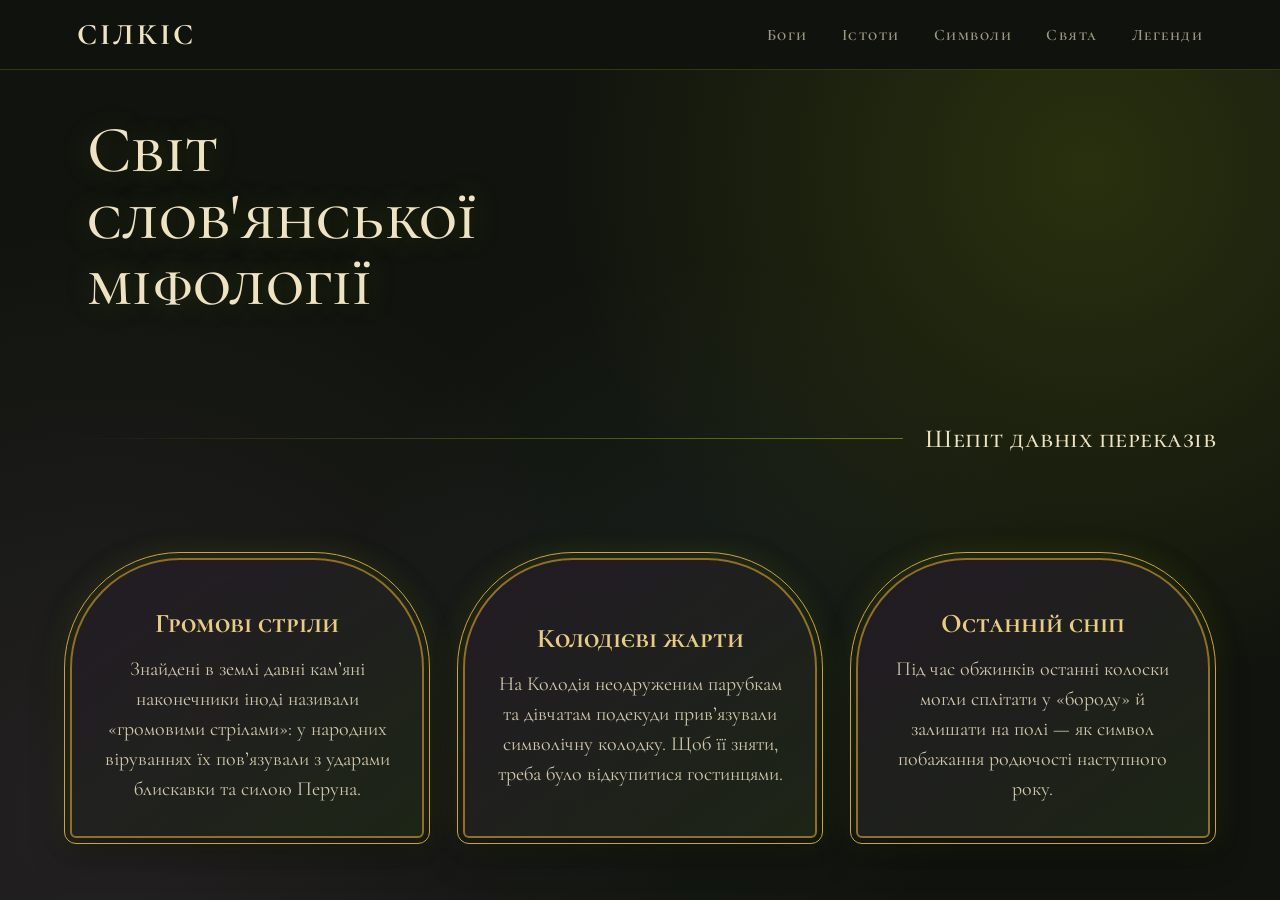
<file: index.html>
<!DOCTYPE html>

<html lang="uk">
<head>
<meta charset="utf-8"/>
<meta content="width=device-width, initial-scale=1.0" name="viewport"/>
<title>Сілкіс — Світ слов'янської міфології</title>
<link href="style.css" rel="stylesheet"/>
</head>
<body class="home-page">
<header class="header">
<a class="logo" href="index.html">Сілкіс</a>
<button aria-expanded="false" aria-label="Відкрити меню" class="menu-toggle" id="menuToggle">
      ☰
    </button>
<nav class="navigation" id="navigation">
<a href="gods.html">Боги</a>
<a href="creatures.html">Істоти</a>
<a href="symbols.html">Символи</a>
<a href="celebrations.html">Свята</a>
<a href="tales.html">Легенди</a>
</nav>
</header>
<main>
<section class="home">
<div class="home-content">
<h1>
          Світ<br/>
          слов'янської<br/>
          міфології
        </h1>
</div>
<div class="home-lore-heading"><h2 class="home-lore-title">Шепіт давніх переказів</h2></div><div aria-label="Шепіт давніх переказів" class="home-cards"><article class="lore-card"><h3>Громові стріли</h3><p>Знайдені в землі давні кам’яні наконечники іноді називали «громовими стрілами»: у народних віруваннях їх пов’язували з ударами блискавки та силою Перуна.</p></article><article class="lore-card"><h3>Колодієві жарти</h3><p>На Колодія неодруженим парубкам та дівчатам подекуди прив’язували символічну колодку. Щоб її зняти, треба було відкупитися гостинцями.</p></article><article class="lore-card"><h3>Останній сніп</h3><p>Під час обжинків останні колоски могли сплітати у «бороду» й залишати на полі — як символ побажання родючості наступного року.</p></article></div>
</section>
</main>
<script src="menu.js"></script></body>
</html>
</file>
<file: style.css>
@import url("https://fonts.googleapis.com/css2?family=Cormorant+Garamond:ital,wght@0,500;0,600;1,500&family=Cormorant+SC:wght@500;600;700&display=swap");

:root {
  --green: #87a210;
  --green-dark: #667b0d;
  --green-soft: #a0b34c;
  --green-deep: #1d2406;

  --gold: #c9a24a;
  --gold-dark: #8f6f2a;
  --gold-soft: #e6cc85;

  --night: #11140e;
  --forest: #171d14;
  --moss: #1d2616;
  --plum: #241b27;
  --abyss: #141f27;

  --parchment: #efe3c4;
  --text: rgba(239, 227, 196, 0.86);
  --text-soft: rgba(239, 227, 196, 0.64);
  --line: rgba(135, 162, 16, 0.28);
  --glow: rgba(135, 162, 16, 0.25);

  --font-title: "Cormorant SC", serif;
  --font-body: "Cormorant Garamond", serif;

  --radius: 6px;
  --page-width: 1040px;
}

* {
  margin: 0;
  padding: 0;
  box-sizing: border-box;
}

html {
  scroll-behavior: smooth;
}

body {
  font-family: var(--font-body);
  font-size: 19px;
  color: var(--text);
  background: var(--night);
  -webkit-font-smoothing: antialiased;
}

main {
  padding-top: 70px;
}

.header {
  height: 70px;
  width: 100%;
  padding: 0 6%;
  display: flex;
  align-items: center;
  background: rgba(17, 20, 14, 0.92);
  -webkit-backdrop-filter: blur(10px);
  backdrop-filter: blur(10px);
  position: fixed;
  top: 0;
  left: 0;
  z-index: 1000;
  border-bottom: 1px solid var(--line);
}

.logo {
  color: var(--parchment);
  text-decoration: none;
  font-family: var(--font-title);
  font-size: 30px;
  font-weight: 700;
  letter-spacing: 3px;
  text-transform: uppercase;
  transition: color 0.25s ease;
}

.logo:hover {
  color: var(--green);
}

.navigation {
  display: flex;
  align-items: center;
  justify-content: flex-end;
  gap: 34px;
  flex: 1;
}

.navigation a {
  color: var(--text-soft);
  text-decoration: none;
  font-family: var(--font-title);
  font-size: 16px;
  font-weight: 600;
  letter-spacing: 1.5px;
  position: relative;
  padding: 7px 0;
  transition: color 0.25s ease;
}

.navigation a:hover,
.navigation a.active {
  color: var(--green-soft);
}

.navigation a::after {
  content: "";
  position: absolute;
  bottom: 0;
  left: 0;
  width: 0;
  height: 1px;
  background: var(--green);
  transition: width 0.25s ease;
}

.navigation a:hover::after,
.navigation a.active::after {
  width: 100%;
}

.menu-toggle {
  display: none;
  border: none;
  background: transparent;
  color: var(--parchment);
  font-size: 30px;
  cursor: pointer;
}

a:focus-visible,
button:focus-visible {
  outline: 2px solid var(--green);
  outline-offset: 4px;
  border-radius: 4px;
}

.page-intro {
  min-height: 230px;
  padding: 44px max(6%, calc((100vw - var(--page-width)) / 2));
  text-align: center;
  display: flex;
  flex-direction: column;
  justify-content: center;
  align-items: center;
}

.page-intro h1 {
  font-family: var(--font-title);
  font-size: clamp(38px, 5vw, 54px);
  font-weight: 500;
  letter-spacing: 0.4px;
  line-height: 1.1;
  margin-bottom: 12px;
}

.page-intro p {
  font-family: var(--font-body);
  font-style: italic;
  font-size: 23px;
  line-height: 1.5;
  max-width: 680px;
}

.content-section {
  padding: 46px max(6%, calc((100vw - var(--page-width)) / 2)) 50px;
  position: relative;
  border-top: 1px solid;
  border-image: linear-gradient(90deg, transparent, var(--green-dark), transparent) 1;
}

.content-section h2 {
  text-align: center;
  font-family: var(--font-title);
  font-size: clamp(32px, 4vw, 42px);
  font-weight: 600;
  line-height: 1.12;
  letter-spacing: 0.4px;
  margin-bottom: 34px;
  color: var(--parchment);
  position: relative;
}

.content-section h2::after {
  content: "";
  display: block;
  width: 9px;
  height: 9px;
  margin: 16px auto 0;
  background: var(--green);
  transform: rotate(45deg);
  box-shadow: -22px 0 0 -3px var(--gold-dark), 22px 0 0 -3px var(--gold-dark);
}

.content-section p {
  font-size: 20px;
  line-height: 1.7;
  margin-bottom: 12px;
  text-align: left;
  color: var(--text);
}

.content-section p:last-child {
  margin-bottom: 0;
}

.content-section > p {
  max-width: 760px;
  margin-left: auto;
  margin-right: auto;
}

.content-block {
  display: flex;
  align-items: center;
  gap: 44px;
  margin-bottom: 26px;
}

.content-block:last-child {
  margin-bottom: 0;
}

.content-image {
  width: 26%;
  min-width: 190px;
  max-width: 260px;
  aspect-ratio: 4 / 5;
  border-radius: 130px 130px 6px 6px;
  flex-shrink: 0;
  overflow: hidden;
  border: 2px solid var(--gold-dark);
  outline: 1px solid var(--gold);
  outline-offset: 5px;
  box-shadow: 0 0 0 5px rgba(0, 0, 0, 0.22), 0 14px 34px rgba(0, 0, 0, 0.5), 0 0 40px var(--glow);
  position: relative;
  background-color: var(--moss);
  background-size: cover;
  background-position: center;
  filter: saturate(0.82) brightness(0.92) contrast(1.04);
  transition: transform 0.35s ease, filter 0.35s ease;
}

.content-block:hover .content-image {
  transform: translateY(-3px);
  filter: saturate(1) brightness(1) contrast(1.04);
}

.content-description {
  flex: 1;
  min-width: 0;
}

.image-right {
  flex-direction: row-reverse;
}

:is(.gods-page, .creatures-page, .symbols-page, .celebrations-page, .tales-page) main > section:nth-child(4n + 2) {
  background:
    radial-gradient(ellipse at 50% 0%, rgba(135, 162, 16, 0.08), transparent 62%),
    var(--forest);
}

:is(.gods-page, .creatures-page, .symbols-page, .celebrations-page, .tales-page) main > section:nth-child(4n + 3) {
  background:
    radial-gradient(ellipse at 50% 0%, rgba(160, 120, 170, 0.1), transparent 62%),
    var(--plum);
}

:is(.gods-page, .creatures-page, .symbols-page, .celebrations-page, .tales-page) main > section:nth-child(4n + 4) {
  background:
    radial-gradient(ellipse at 50% 0%, rgba(110, 160, 180, 0.09), transparent 62%),
    var(--abyss);
}

:is(.gods-page, .creatures-page, .symbols-page, .celebrations-page, .tales-page) main > section:nth-child(4n + 5) {
  background:
    radial-gradient(ellipse at 50% 0%, rgba(135, 162, 16, 0.1), transparent 62%),
    var(--moss);
}

.gods-page main > section:nth-child(1),
.creatures-page main > section:nth-child(1),
.symbols-page main > section:nth-child(1),
.celebrations-page main > section:nth-child(1),
.tales-page main > section:nth-child(1) {
  background:
    radial-gradient(ellipse at 50% 120%, rgba(17, 20, 14, 0.28), transparent 70%),
    var(--green);
  border-top: none;
}

.gods-page main > section:nth-child(1) h1,
.creatures-page main > section:nth-child(1) h1,
.symbols-page main > section:nth-child(1) h1,
.celebrations-page main > section:nth-child(1) h1,
.tales-page main > section:nth-child(1) h1,
.gods-page main > section:nth-child(1) p,
.creatures-page main > section:nth-child(1) p,
.symbols-page main > section:nth-child(1) p,
.celebrations-page main > section:nth-child(1) p,
.tales-page main > section:nth-child(1) p {
  color: var(--green-deep);
}

.img-mara {
  background-image: url("https://encrypted-tbn0.gstatic.com/images?q=tbn:ANd9GcQl4GgAiaXONFbbWZgPsRiS4mkmsU6_D9a9AndEPerXgG-bSJ9n6DPmUCU&s=10");
}

.img-devana {
  background-image: url("https://thumb.wikimedia.org/wikipedia/commons/thumb/8/83/Devana_by_Andrey_Shishkin.jpg/330px-Devana_by_Andrey_Shishkin.jpg?utm_source=ru.wikipedia.org&utm_campaign=parser&utm_content=thumbnail");
}

.img-vognav-mariya {
  background-image: url("https://encrypted-tbn0.gstatic.com/images?q=tbn:ANd9GcQOWeiqoea3nL8ynalmLToqFfH8kS2PCb0SIsRvSa9GAg&s=10");
}

.img-perun {
  background-image: url("https://encrypted-tbn0.gstatic.com/images?q=tbn:ANd9GcQ23jiX-TmOIqUBx3saJVBljXY823bmxjK5I0f0E5NH_Q&s=10");
}

.img-svarozhych {
  background-image: url("https://encrypted-tbn0.gstatic.com/images?q=tbn:ANd9GcQAwCdNqsIw7HAWBrmQBL5KIAK_3UVCMQs-DjG8m8GiV531pgWE5duXxThR&s=10");
}

.img-dazhbog {
  background-image: url("https://upload.wikimedia.org/wikipedia/commons/6/68/Dazhbog_by_Andrey_Shishkin.jpg?utm_source=uk.wikipedia.org&utm_campaign=index&utm_content=original");
}

.img-vodyanyk {
  background-image: url("https://encrypted-tbn0.gstatic.com/images?q=tbn:ANd9GcTnVf9DYr9sEskuPDkFV57HXREcMp5OVHUnXjAJQqP1cw&s=10");
}

.img-lisovyk {
  background-image: url("https://encrypted-tbn0.gstatic.com/images?q=tbn:ANd9GcRLUctyUJBecpZWolW40yRtdajuJ70_Kfy139ax5kPR7gH0OOtavntELtxq&s=10");
}

.img-domovyk {
  background-image: url("https://encrypted-tbn0.gstatic.com/images?q=tbn:ANd9GcSE6dnkPJOb-2FyydN2C-GNiVjmV7lprsOU4SwyR0igxGFxQoxnV9AYT3J8&s=10");
}

.img-mavka {
  background-image: url("https://upload.wikimedia.org/wikipedia/commons/9/9b/Mavka.jpg?utm_source=uk.wikipedia.org&utm_campaign=index&utm_content=original");
}

.img-chuhayster {
  background-image: url("https://upload.wikimedia.org/wikipedia/commons/2/2d/Chuhayster_01.jpg?utm_source=uk.wikipedia.org&utm_campaign=index&utm_content=original");
}

.img-rusalka {
  background-image: url("https://ptv.ua/mediafiles/gallery/pinterest.co.uk.webp");
}

.img-sun {
  background-image: url("https://img.tsn.ua/cached/223/tsn-0b4bc102/thumbs/1200x630/32/02/d2750c07187bd3379e8cbcb30b870232.jpg");
}

.img-moon {
  background-image: url("https://upload.wikimedia.org/wikipedia/commons/6/67/Moon_apollo12.jpg?utm_source=uk.wikiquote.org&utm_campaign=index&utm_content=original");
}

.img-fire {
  background-image: url("https://24tv.ua/resources/photos/news/202512/2979956.jpg?v=1767092541000");
}

.img-earth {
  background-image: url("https://encrypted-tbn0.gstatic.com/images?q=tbn:ANd9GcQSGfvx-nh_0EXfFLC5hvNERR1ZuBhrfxN_dQ7dCFsjGpY50-PMCMsyawE&s=10");
}

.img-water {
  background-image: url("https://akvo.com.ua/image/catalog/stati/236.jpg");
}

.img-sky {
  background-image: url("https://encrypted-tbn0.gstatic.com/images?q=tbn:ANd9GcQ4sBQGjrUE0lXCZWJcSAa20v-YKVFAZ4Zyqrr3AT1dhwFy_GyoctdDxkbk&s=10");
}

.img-fern {
  background-image: url("https://torgtown.com/media/images_blog/big/9bd34d12db51a90b0ae033c06d1588b4.jpg");
}

.img-gorynych {
  background-image: url("https://kyivpastfuture.com.ua/wp-content/uploads/2020/08/zmej-gorynych1.jpg");
}

.img-firebird {
  background-image: url("https://content.rozetka.com.ua/goods/images/big/61851779.jpg");
}

.img-zorya {
  background-image: url("https://fs06.vseosvita.ua/0601wikh-4b57-300x215.jpg");
}

.img-koschei {
  background-image: url("https://thumb.wikimedia.org/wikipedia/commons/thumb/4/43/Ivan_Bilibin_Koshchey.jpg/330px-Ivan_Bilibin_Koshchey.jpg?utm_source=ru.wikipedia.org&utm_campaign=parser&utm_content=thumbnail");
}

.img-solovey {
  background-image: url("https://encrypted-tbn0.gstatic.com/images?q=tbn:ANd9GcT-xElxgYGU5tqponv49A0MYP7rBuAl1Xyk_EKX82Hu_KhOKFTkGepDhJM&s=10");
}

.img-kolyada {
  background-image: url("https://upload.wikimedia.org/wikipedia/commons/c/c7/Trutovsky_Kolyadki.jpg?utm_source=ru.wikipedia.org&utm_campaign=index&utm_content=original");
}

.img-kolodiy {
  background-image: url("https://upload.wikimedia.org/wikipedia/commons/4/4d/UA060.03.jpg?utm_source=uk.wikipedia.org&utm_campaign=index&utm_content=original");
}

.img-kupala {
  background-image: url("https://images.joseartgallery.com/154423/conversions/religious-painting-ivana-kupala-1-thumb900.jpg");
}

.img-obzhynky {
  background-image: url("https://upload.wikimedia.org/wikipedia/commons/7/77/UA061.03.jpg?utm_source=uk.wikipedia.org&utm_campaign=index&utm_content=original");
}

.img-didy {
  background-image: url("https://encrypted-tbn0.gstatic.com/images?q=tbn:ANd9GcRrEuDM0ylRR4QdJ19-KWYTvy3N_NvkvzWtQqAyKf1uH5eqhZ2e3fWm2Fw&s=10");
}


.content-image {
  background-size: cover;
  background-position: center;
  background-repeat: no-repeat;
}

.home {
  min-height: calc(100vh - 70px);
  display: flex;
  flex-direction: column;
  justify-content: space-between;
  padding: 60px 5% 40px;
  background:
    radial-gradient(circle at 85% 12%, rgba(135, 162, 16, 0.2), transparent 40%),
    radial-gradient(circle at 8% 90%, rgba(160, 120, 170, 0.13), transparent 42%),
    radial-gradient(circle at 55% 65%, rgba(110, 160, 180, 0.07), transparent 40%),
    var(--night);
}

.home-content {
  margin-left: 2%;
  max-width: 820px;
}

.home h1 {
  font-family: var(--font-title);
  text-shadow: 0 0 30px var(--glow);
  font-size: clamp(42px, 6vw, 72px);
  font-weight: 500;
  line-height: 1.08;
  letter-spacing: 0.3px;
  color: var(--parchment);
}

.home-cards {
  display: flex;
  justify-content: space-between;
  gap: 22px;
  width: 100%;
  margin-top: 42px;
  margin-bottom: 90px;
  padding-top: 30px;
  border-top: 1px solid;
  border-image: linear-gradient(90deg, transparent, var(--green-dark), transparent) 1;
}

.home-card {
  flex: 1;
  display: flex;
  flex-direction: column;
  align-items: center;
  gap: 14px;
  padding: 6px 0 10px;
  text-align: center;
  text-decoration: none;
  color: var(--parchment);
  font-family: var(--font-title);
  font-size: 25px;
  font-weight: 600;
  letter-spacing: 2px;
  transition: color 0.3s ease;
}

.home-card::before {
  content: "";
  width: 9px;
  height: 9px;
  background: var(--green);
  transform: rotate(45deg);
  box-shadow: -18px 0 0 -3px var(--gold-dark), 18px 0 0 -3px var(--gold-dark);
  transition: background 0.3s ease, transform 0.3s ease;
}

.home-card::after {
  content: "";
  width: 0;
  height: 1px;
  background: var(--gold);
  transition: width 0.3s ease;
}

.home-card:hover {
  color: var(--green-soft);
}

.home-card:hover::before {
  background: var(--gold);
  transform: rotate(45deg) scale(1.4);
}

.home-card:hover::after {
  width: 60%;
}

.page-footer {
  min-height: 70px;
  padding: 18px 5%;
  display: flex;
  justify-content: space-between;
  align-items: center;
  background: #0c0f0a;
  border-top: 1px solid var(--line);
}

.page-footer a,
.page-footer span {
  color: var(--text-soft);
  text-decoration: none;
  font-family: "Cormorant Garamond", serif;
  font-size: 19px;
  transition: color 0.25s ease;
}

.page-footer a:hover {
  color: var(--green-soft);
}

@media (min-width: 601px) and (max-width: 1024px) {
  .header {
    height: 64px;
  }

  main {
    padding-top: 64px;
  }

  .navigation {
    gap: 20px;
  }

  .navigation a {
    font-size: 13px;
  }

  .page-intro {
    min-height: 200px;
    padding: 38px 6%;
  }

  .content-section {
    padding: 40px 6%;
  }

  .content-block {
    gap: 28px;
  }

  .content-image {
    width: 30%;
    min-width: 170px;
  }
}

@media (max-width: 600px) {
  .header {
    height: 60px;
    padding: 0 20px;
    justify-content: space-between;
  }

  main {
    padding-top: 60px;
  }

  .logo {
    font-size: 24px;
  }

  .menu-toggle {
    display: block;
  }

  .navigation {
    position: fixed;
    top: 60px;
    left: 0;
    width: 100%;
    height: calc(100dvh - 60px);
    background: rgba(17, 20, 14, 0.98);
    display: none;
    flex-direction: column;
    justify-content: center;
    gap: 32px;
    align-items: center;
    z-index: 20;
  }

  .navigation.open {
    display: flex;
  }

  .navigation a {
    font-size: 24px;
  }

  .home {
    min-height: calc(100dvh - 60px);
    padding: 42px 20px 30px;
  }

  .home h1 {
    font-size: clamp(36px, 9vw, 49px);
    text-align: center;
  }

  .home-content {
    margin: 0;
  }

  .home-cards {
    display: grid;
    grid-template-columns: repeat(2, 1fr);
    gap: 13px;
    margin-bottom: 40px;
  }

  .home-card {
    font-size: 20px;
    letter-spacing: 1px;
  }

  .home-card:nth-child(3) {
    grid-column: 1 / -1;
  }

  .page-intro {
    min-height: 160px;
    padding: 32px 20px;
  }

  .page-intro h1 {
    font-size: 34px;
  }

  .page-intro p {
    font-size: 18px;
  }

  .content-section {
    padding: 34px 20px;
  }

  .content-section h2 {
    font-size: 30px;
    margin-bottom: 26px;
  }

  .content-section p {
    font-size: 18px;
  }

  .content-block,
  .content-block.image-right {
    flex-direction: column;
    gap: 20px;
  }

  .content-image {
    width: 100%;
    min-width: 0;
    max-width: 210px;
    aspect-ratio: 1 / 1;
    border-radius: 105px 105px 6px 6px;
  }

  .content-description {
    text-align: left;
  }

  .page-footer {
    flex-direction: column;
    gap: 8px;
    padding: 18px 20px;
    text-align: center;
  }
}

@media (prefers-reduced-motion: reduce) {
  html {
    scroll-behavior: auto;
  }

  * {
    transition: none !important;
  }
}


.content-description p:first-child::first-letter {
  float: left;
  font-family: var(--font-title);
  font-size: 3.4em;
  line-height: 0.85;
  padding: 4px 10px 0 0;
  color: var(--gold);
  text-shadow: 0 0 14px var(--glow);
}

::selection {
  background: var(--green-dark);
  color: var(--parchment);
}

.section-navigation {
  height: 58px;
  position: fixed;
  top: 70px;
  left: 0;
  right: 0;
  z-index: 900;
  display: flex;
  align-items: center;
  justify-content: center;
  gap: clamp(15px, 3vw, 32px);
  padding: 0 20px;
  background: #22271d;
  border-top: 1px solid var(--line);
  border-bottom: 3px solid var(--green-dark);
  overflow-x: auto;
  overscroll-behavior-x: contain;
  scrollbar-width: thin;
  scrollbar-color: var(--green-dark) transparent;
}
.section-navigation a {
  color: var(--parchment);
  text-decoration: none;
  font-family: var(--font-title);
  font-size: clamp(17px, 2vw, 26px);
  white-space: nowrap;
  flex: 0 0 auto;
  transition: color 0.25s ease;
}
.section-navigation a:hover, .section-navigation a:focus-visible { color: var(--green-soft); }
body:has(.section-navigation) main { padding-top: 128px; }
.content-section { scroll-margin-top: 145px; }


.home-lore-title {
  text-align: center;
  font-family: var(--font-title);
  font-weight: 600;
  color: var(--parchment);
  font-size: clamp(28px, 4vw, 39px);
  margin-top: 54px;
}
.home-cards { margin-top: 16px; margin-bottom: 40px; align-items: stretch; }
.lore-card {
  flex: 1;
  min-width: 0;
  padding: 30px 25px;
  background: linear-gradient(145deg, rgba(36, 27, 39, .85), rgba(29, 38, 22, .92));
  border: 2px solid var(--gold-dark);
  outline: 1px solid var(--gold);
  outline-offset: 5px;
  border-radius: 110px 110px 6px 6px;
  box-shadow: 0 14px 34px rgba(0,0,0,.5), 0 0 30px var(--glow);
  text-align: center;
  display: flex;
  flex-direction: column;
  justify-content: center;
  min-height: 280px;
}
.lore-card h3 {
  font-family: var(--font-title);
  font-size: 27px;
  color: var(--gold-soft);
  margin: 14px 0;
}
.lore-card p { font-size: 20px; line-height: 1.5; }
.img-perun-feast { background-image: url("https://encrypted-tbn0.gstatic.com/images?q=tbn:ANd9GcSKlYWWGGyAYMr78BCifJ8WRVRzslUayHvY810gq46qmjnzt8fGXArxkk-X&s=10"); }
@media (min-width: 601px) and (max-width: 1024px) {
  .section-navigation { top: 64px; justify-content: flex-start; }
  body:has(.section-navigation) main { padding-top: 122px; }
  .home-cards { gap: 20px; }
  .lore-card { padding: 25px 14px; }
}
@media (max-width: 600px) {
  .section-navigation {
    top: 60px;
    height: 55px;
    justify-content: flex-start;
    gap: 28px;
    padding: 0 20px;
    -webkit-overflow-scrolling: touch;
    touch-action: pan-x;
  }
  .section-navigation a { font-size: 23px; }
  body:has(.section-navigation) main { padding-top: 115px; }
  .content-section { scroll-margin-top: 128px; }
  .home-lore-title { margin-top: 40px; }
  .home-cards { display: flex; flex-direction: column; gap: 26px; margin-top: 20px; }
  .lore-card { min-height: 190px; border-radius: 85px 85px 6px 6px; padding: 26px 22px; }
  .lore-card h3 { font-size: 25px; }
  .lore-card p { font-size: 19px; }
  .navigation.open { overflow-y: auto; }
}

@media (min-width: 1025px) {
  .section-navigation {
    justify-content: space-between;
    gap: 14px;
    padding-inline: clamp(22px, 3.2vw, 75px);
  }
}
.home-lore-heading {
  display: flex;
  align-items: center;
  gap: 22px;
  width: 100%;
  margin-top: 54px;
}
.home-lore-heading::before {
  content: "";
  height: 1px;
  flex: 1 1 auto;
  min-width: 16px;
  background: linear-gradient(90deg, transparent, var(--green-dark));
}
.home-lore-title {
  flex: 0 0 auto;
  margin: 0;
  text-align: right;
  font-size: clamp(19px, 2.1vw, 27px);
  line-height: 1.2;
  font-weight: 500;
  letter-spacing: .5px;
}
.home-cards {
  border-top: none;
  border-image: none;
  gap: clamp(35px, 4vw, 65px);
  margin-top: 30px;
}
@media (min-width: 601px) and (max-width: 1024px) {
  .section-navigation { justify-content: space-between; gap: 22px; }
  .home-cards { gap: 32px; }
}
@media (max-width: 600px) {
  .home-lore-heading { margin-top: 40px; gap: 12px; }
  .home-lore-title { font-size: clamp(17px, 4.5vw, 22px); }
  .home-cards { gap: 35px; margin-top: 25px; }
  .section-navigation { justify-content: flex-start; gap: 28px; }
}


.paragraph-navigation { display: none; }
@media (max-width: 600px) {
  .content-description.paragraphs-ready > p:not(.paragraph-current) {
    display: none;
  }
  .paragraph-navigation {
    display: flex;
    justify-content: center;
    align-items: center;
    gap: 23px;
    margin-top: 22px;
    color: var(--gold);
  }
  .paragraph-arrow {
    display: inline-flex;
    align-items: center;
    justify-content: center;
    width: 42px;
    height: 42px;
    border: 1px solid var(--gold-dark);
    border-radius: 50%;
    background: rgba(0, 0, 0, 0.18);
    color: var(--gold);
    font-size: 24px;
    font-family: inherit;
    cursor: pointer;
    transition: border-color .2s ease, background .2s ease, opacity .2s ease;
  }
  .paragraph-arrow:hover:not(:disabled),
  .paragraph-arrow:focus-visible {
    border-color: var(--gold);
    background: rgba(200, 170, 75, 0.12);
  }
  .paragraph-arrow:disabled {
    opacity: .35;
    cursor: default;
  }
  .paragraph-counter {
    min-width: 36px;
    text-align: center;
    font-family: var(--font-title);
    font-size: 19px;
    letter-spacing: .06em;
    font-variant-numeric: tabular-nums;
  }
}



@media (min-width: 601px) {
  body.home-page {
    height: 100vh;
    height: 100dvh;
    overflow: hidden;
  }
  .home-page main {
    height: 100vh;
    height: 100dvh;
    overflow: hidden;
  }
  .home-page .home {
    height: calc(100vh - 70px);
    height: calc(100dvh - 70px);
    min-height: 0;
    display: grid;
    grid-template-rows: auto auto auto;
    align-content: space-between;
    justify-content: stretch;
    gap: clamp(9px, 1.8dvh, 18px);
    padding: clamp(14px, 3dvh, 27px) 5% clamp(16px, 3dvh, 28px);
  }
  .home-page .home-content { margin-left: 2%; transform: translateY(20px); }
  .home-page .home h1 {
    font-size: clamp(36px, min(5.25vw, 7.8dvh), 66px);
    line-height: 1.01;
  }
  .home-page .home-lore-heading {
    margin-top: 0;
    align-self: end;
  }
  .home-page .home-lore-title {
    font-size: clamp(18px, 2.1vw, 26px);
  }
  .home-page .home-cards {
    margin: 0;
    padding: 8px 6px 5px;
    min-height: 0;
    gap: clamp(18px, 3vw, 48px);
    align-items: stretch;
    height: auto;
    align-self: start;
    transform: translateY(-30px);
  }
  .home-page .lore-card {
    min-height: 280px;
    height: auto;
    padding: 30px 25px;
    border-radius: 110px 110px 6px 6px;
  }
  .home-page .lore-card h3 {
    font-size: 27px;
    margin: 14px 0;
  }
  .home-page .lore-card p {
    font-size: 20px;
    line-height: 1.5;
  }
}
@media (min-width: 601px) and (max-width: 1024px) {
  body.home-page,
  .home-page main {
    height: auto;
    min-height: 100dvh;
    overflow-y: auto;
  }
  .home-page .home {
    display: flex;
    flex-direction: column;
    justify-content: flex-start;
    align-items: stretch;
    height: auto;
    min-height: calc(100dvh - 64px);
    padding-inline: 4%;
    overflow: visible;
  }
  .home-page .home-content {
    transform: none;
    flex-shrink: 0;
  }
  .home-page .home-lore-heading {
    margin-top: 32px;
    align-self: stretch;
    flex-shrink: 0;
  }
  .home-page .home-cards {
    transform: none;
    margin-top: 30px;
    margin-bottom: 0;
    flex-shrink: 0;
    gap: clamp(15px, 2.3vw, 28px);
  }
  .home-page .lore-card { padding: 25px 14px; }
}
@media (max-width: 600px) {
  body.home-page, .home-page main { height: auto; overflow-y: auto; }
}
</file>
